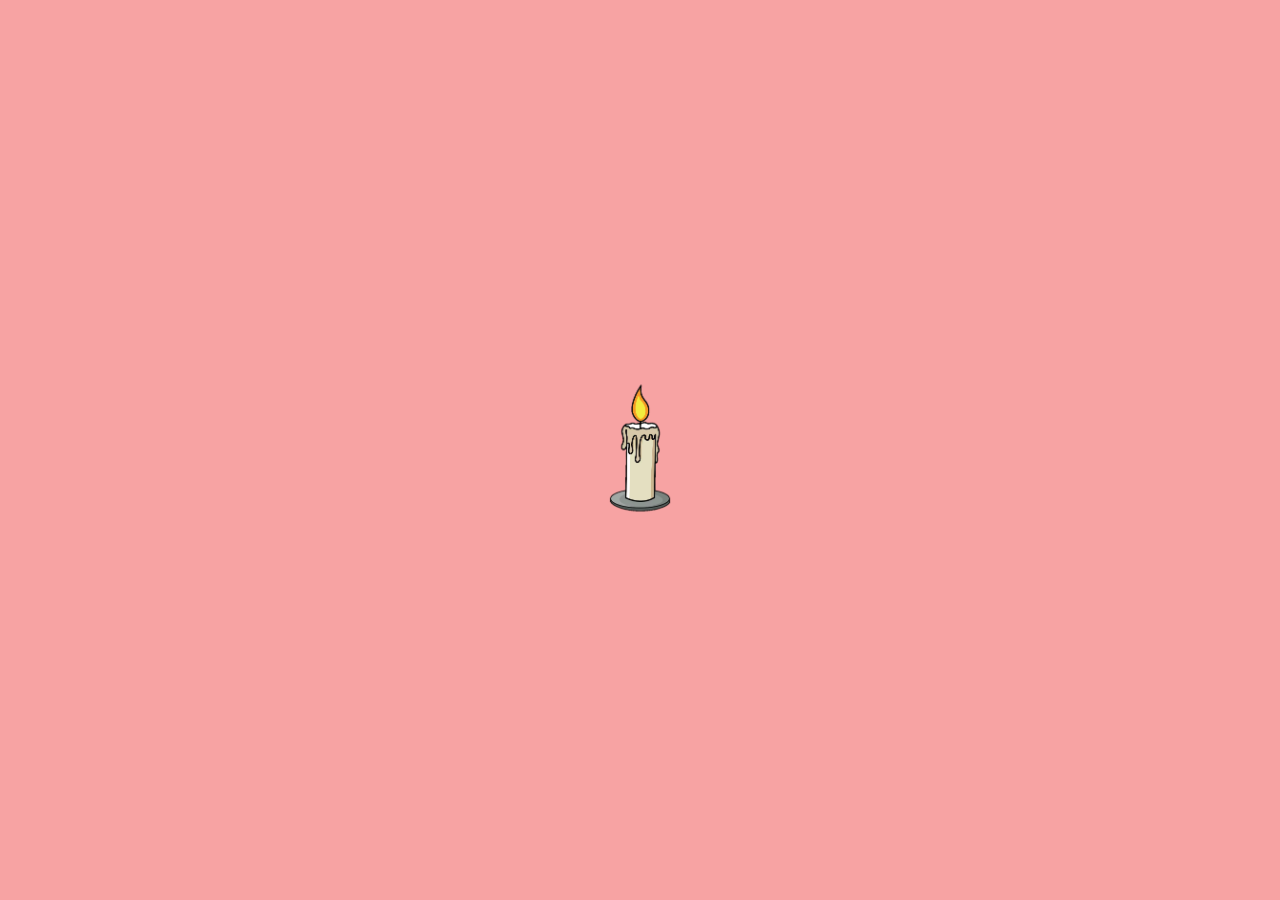
<file: index.html>
<!DOCTYPE html>
<html lang="en">
<head>
    <meta charset="UTF-8">
    <meta name="viewport" content="width=device-width, initial-scale=1.0">
    <title>Candle Extinguish</title>
    <link rel="stylesheet" href="styles.css">
</head>
<body>
    <div class="container" >
        <img class="point" src="Picture2.png" alt="Candle" id="candle">
    </div>

    <script src="script.js"></script>
</body>
</html>
</file>
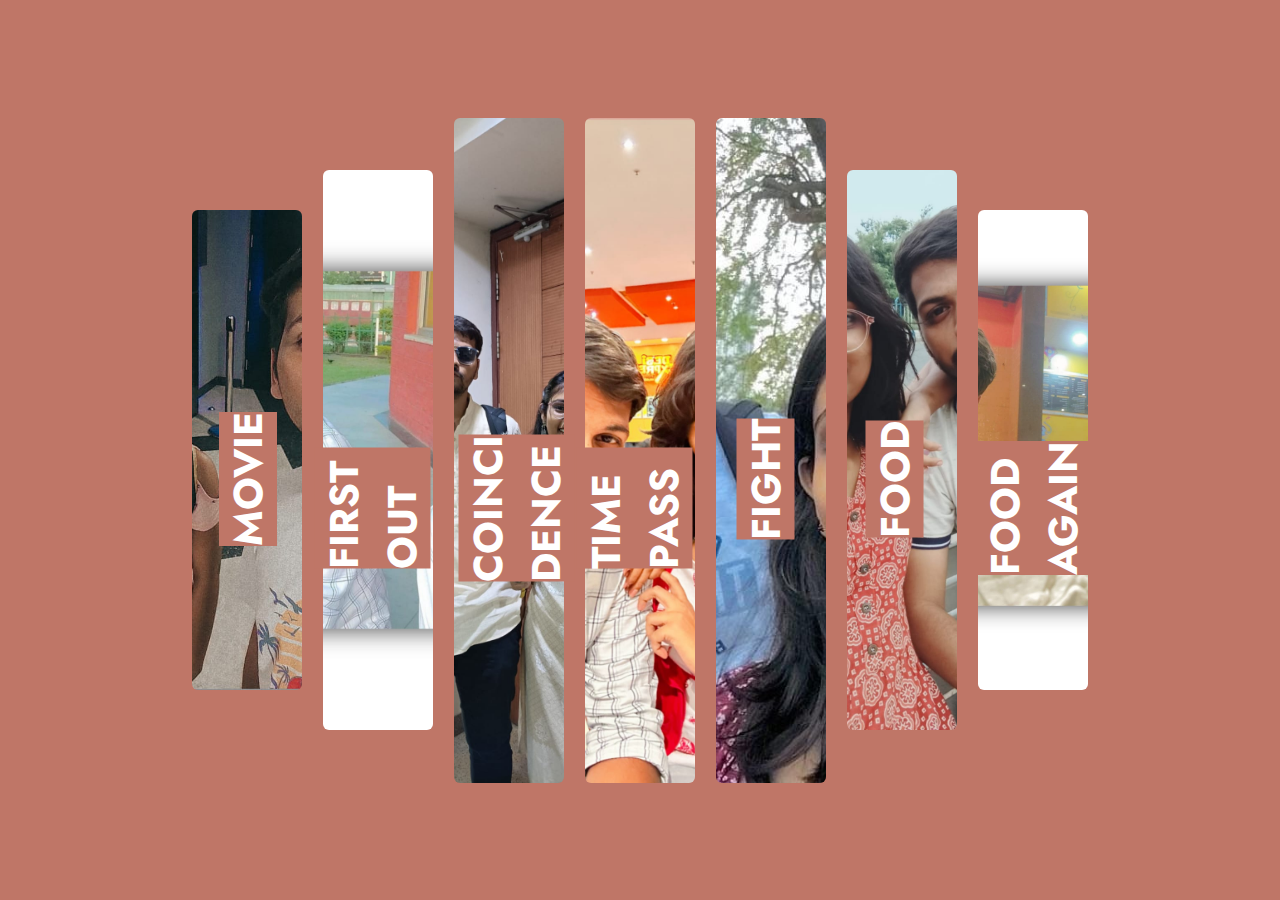
<file: page2.html>
<!DOCTYPE html>
<html lang="en">
  <head>
    <meta charset="UTF-8" />
    <meta name="viewport" content="width=device-width, initial-scale=1.0" />
    <title>Image Slider</title>
    <link rel="stylesheet" href="style.css" />
  </head>
  <body>
    <section class="slider-container">
      <div class="slider-images">
        <div class="slider-img">
          <img src="img-1.jpg" alt="1" />
          <h1>Movie</h1>
          <div class="details">
            <h2>First time movie</h2>
            <p>22/09/23</p>
          </div>
        </div>
        <div class="slider-img">
          <img src="img-2.jpg" alt="2" />
          <h1>first out</h1>
          <div class="details">
            <h2>📍Rail Museum</h2>
            <p>12/11/23</p>
          </div>
        </div>
        <div class="slider-img">
          <img src="img-3.jpg" alt="3" />
          <h1>coinci dence</h1>
          <div class="details">
            <h2>unexpected twinning</h2>
            <p>16/10/23</p>
          </div>
        </div>
        <div class="slider-img">
          <img src="img-4.jpg" alt="4" />
          <h1>time pass</h1>
          <div class="details">
            <h2>class bunk things</h2>
            <p>30/04/24</p>
          </div>
        </div>
        <div class="slider-img">
          <img src="img-5.jpg" alt="5" />
          <h1>fight</h1>
          <div class="details">
            <h2>after fighting to death</h2>
            <p>13/05/24</p>
          </div>
        </div>
        <div class="slider-img">
          <img src="img-6.jpg" alt="6" />
          <h1>Food</h1>
          <div class="details">
            <h2>📍patuli</h2>
            <p>23/07/24</p>
          </div>
        </div>
        <div class="slider-img">
          <img src="img-7.jpg" alt="7" />
          <h1>food again</h1>
          <div class="details">
            <h2>bank balance- 10 food-499</h2>
            <p>12/08/24</p>
          </div>
        </div>
      </div>
    </section>
    <script src="js/jQuery.js"></script>
    <script>
      jQuery(document).ready(function ($) {
        $(".slider-img").on("click", function () {
          $(".slider-img").removeClass("active");
          $(this).addClass("active");
        });
      });
    </script>
    <audio id="background-audio" autoplay loop>
      <source src="DandelionsEPIC VERSION.mp3" type="audio/mpeg">
      Your browser does not support the audio element.
  </audio>
  </body>
</html>
</file>
<file: styles.css>
body, html {
    margin: 0;
    padding: 0;
    height: 100%;
    display: flex;
    justify-content: center;
    align-items: center;
    background-color: #f7a3a3;
    cursor: url('cursor1.png'), auto; /* Set custom cursor */
}

.container {
    position: relative;
    text-align: center;
    cursor: url('cursor1.png'), auto;
}

#candle {
    width: 150px;
    height: auto;
    cursor: url('cursor1.png'), auto;
}
</file>
<file: style.css>
@import url("https://fonts.googleapis.com/css2?family=Jost:wght@400;700&display=swap");

* {
  margin: 0px;
  padding: 0px;
  box-sizing: border-box;
  font-family: "Jost", sans-serif;
  background-color: #bf7667;
}

.slider-container {
  width: 100%;
  height: 100vh;
  /* background-image: url('img-2.jpg'); */
  background-color: #bf7667;
  background-repeat: no-repeat;
  background-position: center;
  background-size: cover;
  display: flex;
  align-items: center;
  justify-content: center;
}

.slider-images {
  display: flex;
  align-items: center;
  gap: 21px;
}

.slider-images img {
  width: 100%;
  height: 100%;
  object-fit: cover;
  border-radius: 6px;
}

.slider-img {
  width: 110px;
  border-radius: 6px;
  cursor: pointer;
  position: relative;
  transition: 0.7s ease;
}

.slider-images .slider-img:first-child,
.slider-images .slider-img:last-child {
  height: 480px;
}

.slider-images .slider-img:nth-child(2),
.slider-images .slider-img:nth-child(6) {
  height: 560px;
}

.slider-images .slider-img:nth-child(3),
.slider-images .slider-img:nth-child(4),
.slider-images .slider-img:nth-child(5) {
  height: 665px;
}

h1 {
  font-family: "Jost", sans-serif;
  font-size: 40px;
  font-weight: 700;
  text-align: left;
  text-transform: uppercase;
  color: #fff;
  position: absolute;
  top: 50%;
  left: -10%;
  transform: rotate(270deg);
  transition: 0.7s ease;
}

.details {
  position: absolute;
  bottom: 43px;
  left: 43px;
}

.details h2 {
  font-family: "Jost", sans-serif;
  font-size: 26px;
  font-weight: 700;
  text-align: left;
  line-height: 44px;
  text-align: left;
  color: #fff;
  text-transform: uppercase;
  transition: 0.7s ease;
  display: none;
}

.details p {
  font-family: "Jost", sans-serif;
  font-size: 20px;
  font-weight: 700;
  text-align: left;
  line-height: 33px;
  text-align: left;
  color: #fff;
  text-transform: uppercase;
  transition: 0.7s ease;
  display: none;
}

.slider-img.active {
  width: 766px !important;
  height: 750px !important;
}

.slider-img.active h1 {
  display: none;
}

.slider-img.active .details p,
.slider-img.active .details h2 {
  display: block;
}

/* Mobile Styles */
@media (max-width: 768px) {
  .slider-images {
    gap: 5px;
  }

  .slider-img {
    width: 35px;
  }

  .slider-images .slider-img:first-child,
  .slider-images .slider-img:last-child {
    height: 120px;
  }

  .slider-images .slider-img:nth-child(2),
  .slider-images .slider-img:nth-child(6) {
    height: 140px;
  }

  .slider-images .slider-img:nth-child(3),
  .slider-images .slider-img:nth-child(4),
  .slider-images .slider-img:nth-child(5) {
    height: 166px;
  }

  h1 {
    font-size: 24px;
    left: -5%;
  }

  .details {
    bottom: 10px;
    left: 10px;
  }

  .details h2 {
    font-size: 9px;
    line-height: 15px;
  }

  .details p {
    font-size: 7px;
    line-height: 11px;
  }

  .slider-img.active {
    width: 200px !important;
    height: 200px !important;
  }
}
</file>
